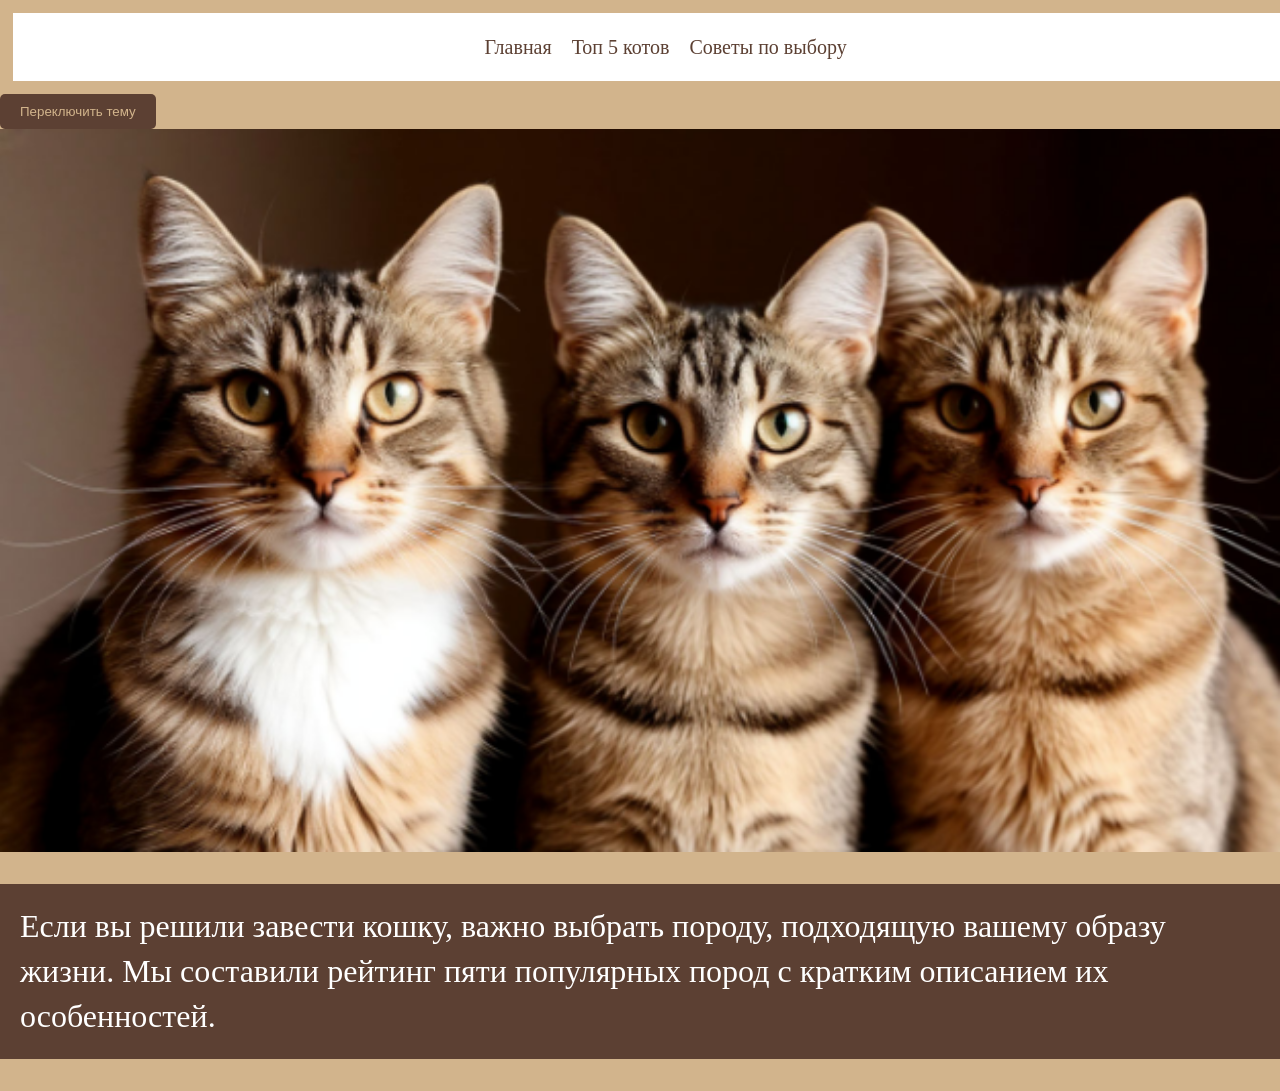
<file: index.html>
<!DOCTYPE html>
<html>
<head>
	<link rel="stylesheet" type="text/css" href="style.css">
	<meta charset="utf-8">
	<meta name="viewport" content="width=device-width, initial-scale=1">
	<title>Породы кошек</title>
	<script>
    (function() {
      const savedTheme = localStorage.getItem('theme');
      if (savedTheme) {
        document.documentElement.setAttribute('data-theme', savedTheme);
      } else if (window.matchMedia('(prefers-color-scheme: dark)').matches) {
        document.documentElement.setAttribute('data-theme', 'dark');
      }
    })();
  </script>
</head>
<body>
 <header>
   <nav>
   	<ul class="nav_menu">
   		<li><a href="index.html">Главная</a></li>
   		<li><a href="kotiki2.html">Топ 5 котов</a></li>
   		<li><a href="kotiki3.html">Советы по выбору</a></li>
   	</ul>
   </nav>
 </header>
 <main>

	<button id="themeToggle">Переключить тему</button>
<br>
<img src="главная.png"/ class="my-photo">

 	<div class="card">
 		<p>Если вы решили завести кошку, важно выбрать породу, подходящую вашему образу жизни. Мы составили рейтинг пяти популярных пород с кратким описанием их особенностей.</p>
 	</div>
 </main>
 <footer>
 	<div class="button">
 	</div>
 </footer>
 <script src="script.js"></script>
</body>
</html>
</file>
<file: style.css>
:root {
  --bg-color: #D2B48C;      /* Светлый фон */
  --text-color: #5C4033;    /* Темный текст */
  --p-bg: #5C4033;          /* Фон абзаца */
  --p-text: #D2B48C;        /* Текст абзаца */
  --nav-bg: #5C4033;
}

[data-theme="dark"] {
  --bg-color: #5C4033;      /* Темный фон */
  --text-color: #D2B48C;    /* Светлый текст */
  --p-bg: #3d2b22;
  --p-text: #D2B48C;
  --nav-bg: #D2B48C;
}

/* 2. ПРИВЯЗКА ЦВЕТОВ К ПЕРЕМЕННЫМ */
body {
  background-color: var(--bg-color);
  color: var(--text-color);
  font-family: 'Playfair Display', serif;
  margin: 0;
  padding: 0;
  transition: background-color 0.3s, color 0.3s;
}


p {
  color: white;
  font-size: 24pt; /* Чуть уменьшил, чтобы текст не был огромным */
  background-color: #5C4033;
  padding: 20px;
  line-height: 1.4;
}

.nav_menu {
  width: 100%;
  list-style-type: none;
  margin: 0;
  padding: 10px 0;
  display: flex; 
  justify-content: center;
  background-color: var(--nav-bg); /* Тоже будет менять цвет */
} 

.nav_menu li {
  margin:10px;
}

.nav_menu a {
  color: var(--text-color);
  text-decoration: none; 
  font-size: 15pt;
  white-space: nowrap;
}


.list {
  list-style-type: none;
  padding: 20px 0;
  margin: 50px 0 0 0;
  border-top: 2px solid var(--text-color);
  text-align: center;
}

.list li {
  display: inline-block;
  margin: 0 15px;
  color: var(--text-color);
  font-size: 14px;
}



button {
  background-color: var(--text-color);
  color: var(--bg-color);
  border: none;
  padding: 10px 20px;
  cursor: pointer;
  border-radius: 5px;
}

.my-photo {
   width: 100%;
   display: block;
}

.nav_menu {
  width: 100%;
   list-style-type: none;
   margin: 1%;
   margin-right: 700px;
   padding: 1%;
   display: flex; 
   background-color: white;
} 

.additional-info {
    display: flex;
    justify-content: center;
    gap: 20px;
    padding: 20px;
    flex-wrap: wrap;
}

.box {
    background-color: var(--box-bg);
    color: var(--text-color);
    border: 1px solid var(--text-color);
    padding: 15px;
    border-radius: 10px;
    flex: 1;
    min-width: 200px;
    max-width: 300px;
}

.box p {
    font-size: 14pt !important;
    background-color: transparent !important;
    color: var(--text-color) !important;
    padding: 0 !important;
    margin: 10px 0 0 0 !important;
}
</file>
